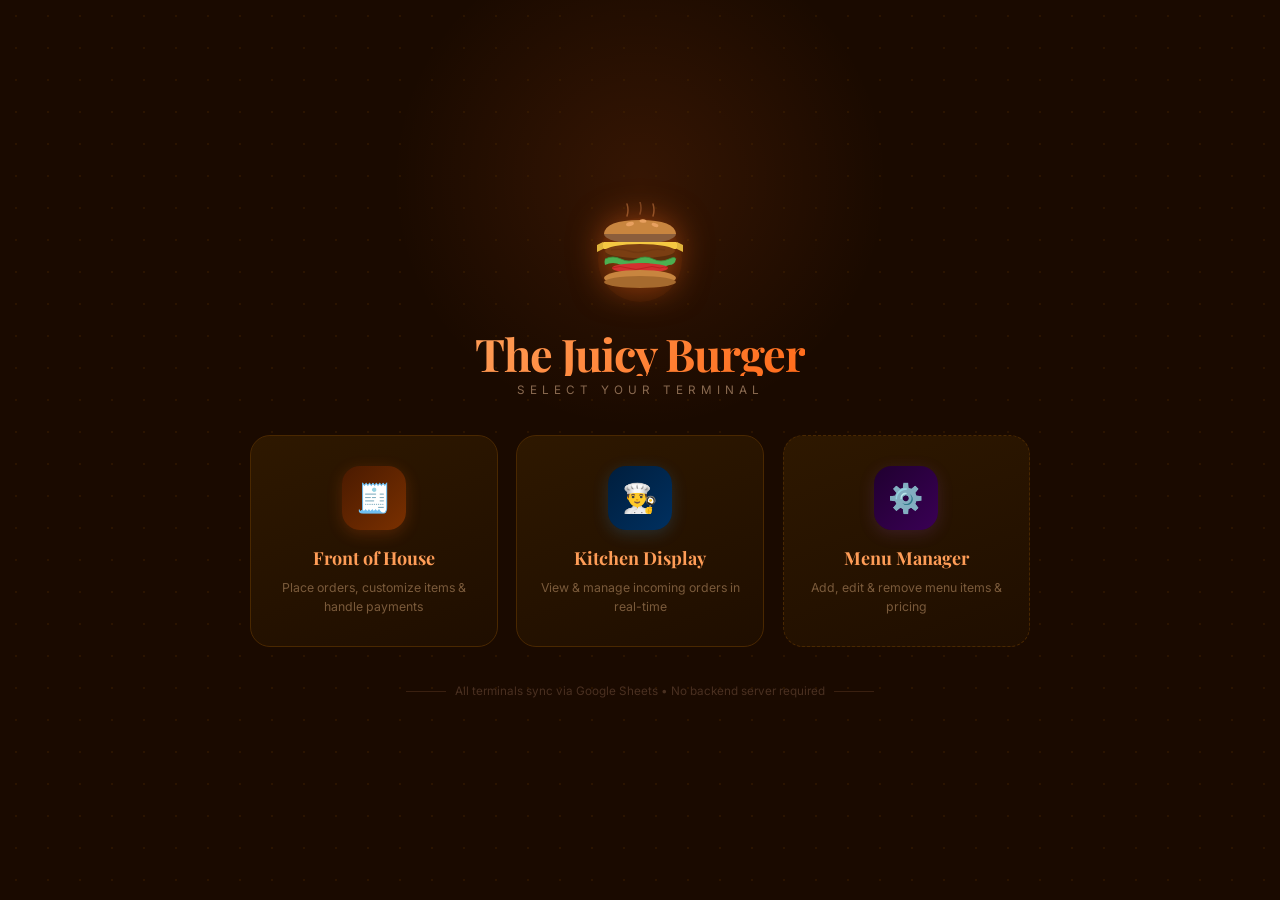
<file: index.html>
<!DOCTYPE html>
<html lang="en">
<head>
<meta charset="UTF-8">
<meta name="viewport" content="width=device-width, initial-scale=1.0">
<title>The Juicy Burger — Select Terminal</title>
<link rel="stylesheet" href="style.css">
<style>
  body { margin: 0; overflow-x: hidden; }

  .landing {
    min-height: 100vh;
    display: flex;
    flex-direction: column;
    align-items: center;
    justify-content: center;
    background: #1a0a00;
    gap: 2.5rem;
    padding: 2rem;
    position: relative;
    overflow: hidden;
  }

  /* Radial glow behind logo */
  .landing::before {
    content: '';
    position: absolute;
    top: 20%;
    left: 50%;
    transform: translate(-50%, -50%);
    width: 500px;
    height: 500px;
    background: radial-gradient(ellipse, rgba(255,107,26,0.12) 0%, transparent 70%);
    pointer-events: none;
  }

  /* Grid dot pattern */
  .landing::after {
    content: '';
    position: absolute;
    inset: 0;
    background-image: radial-gradient(circle, #4a2800 1px, transparent 1px);
    background-size: 32px 32px;
    opacity: 0.35;
    pointer-events: none;
  }

  .brand { text-align: center; position: relative; z-index: 1; }

  /* SVG Burger illustration */
  .burger-graphic {
    width: 110px;
    height: 110px;
    margin: 0 auto 1.25rem;
    display: block;
    animation: glow-pulse 3s ease-in-out infinite;
    filter: drop-shadow(0 0 16px rgba(255,107,26,0.5));
  }

  .brand h1 {
    font-family: 'Playfair Display', Georgia, serif;
    font-size: 3rem;
    background: linear-gradient(135deg, #ff9d57, #ff6b1a);
    -webkit-background-clip: text;
    -webkit-text-fill-color: transparent;
    background-clip: text;
    letter-spacing: -1px;
    margin: 0 0 0.3rem;
    line-height: 1;
  }

  .brand p {
    color: #8a6a50;
    font-size: 0.78rem;
    letter-spacing: 5px;
    text-transform: uppercase;
    margin-top: 0.5rem;
  }

  /* Floating embers */
  .embers { position: absolute; inset: 0; pointer-events: none; overflow: hidden; z-index: 0; }
  .ember {
    position: absolute;
    bottom: -20px;
    font-size: 0.9rem;
    animation: float-up linear infinite;
    opacity: 0;
  }

  .terminal-grid {
    display: grid;
    grid-template-columns: repeat(auto-fit, minmax(210px, 1fr));
    gap: 1.25rem;
    max-width: 780px;
    width: 100%;
    position: relative;
    z-index: 1;
  }

  .terminal-card {
    background: linear-gradient(160deg, #2e1800, #1f0e00);
    border: 1px solid #4a2800;
    border-radius: 20px;
    padding: 2rem 1.5rem;
    text-align: center;
    cursor: pointer;
    transition: transform 0.2s cubic-bezier(.34,1.56,.64,1), border-color 0.15s, box-shadow 0.2s;
    text-decoration: none;
    display: block;
    position: relative;
    overflow: hidden;
  }
  .terminal-card::before {
    content: '';
    position: absolute;
    inset: 0;
    background: radial-gradient(ellipse at 50% 0%, rgba(255,107,26,0.08), transparent 70%);
    opacity: 0;
    transition: opacity 0.2s;
  }
  .terminal-card:hover { transform: translateY(-6px); border-color: #ff6b1a; box-shadow: 0 12px 40px rgba(255,107,26,0.2); }
  .terminal-card:hover::before { opacity: 1; }

  .terminal-card .card-icon-wrap {
    width: 64px; height: 64px;
    border-radius: 18px;
    display: flex; align-items: center; justify-content: center;
    font-size: 1.9rem;
    margin: 0 auto 1.1rem;
    position: relative;
  }
  .terminal-card.front-card .card-icon-wrap { background: linear-gradient(135deg, #4a1a00, #7a3000); box-shadow: 0 4px 16px rgba(255,107,26,0.2); }
  .terminal-card.kitchen-card .card-icon-wrap { background: linear-gradient(135deg, #001e3d, #003060); box-shadow: 0 4px 16px rgba(52,152,219,0.2); }
  .terminal-card.admin-card .card-icon-wrap { background: linear-gradient(135deg, #200030, #3a0055); box-shadow: 0 4px 16px rgba(142,68,173,0.2); }

  .terminal-card h2 {
    font-family: 'Playfair Display', Georgia, serif;
    color: #ff9d57;
    font-size: 1.2rem;
    margin: 0 0 0.5rem;
  }
  .terminal-card p { color: #7a5a3a; font-size: 0.82rem; margin: 0; line-height: 1.55; }

  .terminal-card.admin-card { border-style: dashed; }

  .divider-line {
    width: 1px;
    height: 40px;
    background: linear-gradient(to bottom, transparent, #4a2800, transparent);
    position: relative;
    z-index: 1;
    display: none;
  }

  .footer-note {
    color: #4a3020;
    font-size: 0.78rem;
    text-align: center;
    position: relative;
    z-index: 1;
    display: flex;
    align-items: center;
    gap: 0.6rem;
  }
  .footer-note::before, .footer-note::after {
    content: '';
    width: 40px; height: 1px;
    background: #3a2010;
  }

  /* Stripe across bottom of card */
  .card-stripe {
    position: absolute;
    bottom: 0; left: 0; right: 0;
    height: 3px;
    border-radius: 0 0 20px 20px;
    opacity: 0;
    transition: opacity 0.2s;
  }
  .terminal-card:hover .card-stripe { opacity: 1; }
  .front-card .card-stripe { background: linear-gradient(90deg, #ff6b1a, #ff9d57); }
  .kitchen-card .card-stripe { background: linear-gradient(90deg, #3498db, #6db8e8); }
  .admin-card .card-stripe { background: linear-gradient(90deg, #8e44ad, #b06ed9); }
</style>
</head>
<body>
<div class="landing">
  <!-- Floating embers -->
  <div class="embers" id="embers"></div>

  <div class="brand">
    <!-- SVG Burger Illustration -->
    <svg class="burger-graphic" viewBox="0 0 110 110" xmlns="http://www.w3.org/2000/svg">
      <!-- Glow circle -->
      <circle cx="55" cy="58" r="42" fill="rgba(255,107,26,0.06)"/>

      <!-- Top bun -->
      <ellipse cx="55" cy="32" rx="36" ry="10" fill="#8B5E3C"/>
      <path d="M19 32 Q20 18 55 18 Q90 18 91 32 Z" fill="#C8853F"/>
      <!-- Sesame seeds -->
      <ellipse cx="45" cy="22" rx="4" ry="2" fill="#E8A060" transform="rotate(-15 45 22)"/>
      <ellipse cx="58" cy="19" rx="3.5" ry="1.8" fill="#E8A060" transform="rotate(5 58 19)"/>
      <ellipse cx="70" cy="23" rx="3.5" ry="1.8" fill="#E8A060" transform="rotate(20 70 23)"/>

      <!-- Cheese slice -->
      <rect x="18" y="40" width="74" height="7" rx="1" fill="#F5C842"/>
      <polygon points="18,40 18,47 12,50 12,43" fill="#E0B43A"/>
      <polygon points="92,40 92,47 98,50 98,43" fill="#E0B43A"/>

      <!-- Patty -->
      <ellipse cx="55" cy="52" rx="35" ry="8" fill="#5C2E0A"/>
      <ellipse cx="55" cy="49" rx="35" ry="7" fill="#7A3E12"/>
      <!-- Patty texture -->
      <path d="M26 48 Q35 46 44 49 Q53 52 62 49 Q71 46 80 48" stroke="#6B3510" stroke-width="1.5" fill="none" opacity="0.6"/>

      <!-- Lettuce -->
      <path d="M20 57 Q28 53 36 57 Q44 61 52 57 Q60 53 68 57 Q76 61 84 57 Q90 54 91 57 Q90 63 84 63 Q76 67 68 63 Q60 59 52 63 Q44 67 36 63 Q28 59 20 63 Q19 60 20 57 Z" fill="#4CAF50"/>
      <path d="M20 57 Q28 53 36 57 Q44 61 52 57 Q60 53 68 57 Q76 61 84 57 Q90 54 91 57" stroke="#388E3C" stroke-width="0.8" fill="none"/>

      <!-- Tomato slices -->
      <ellipse cx="55" cy="66" rx="28" ry="5" fill="#D32F2F"/>
      <path d="M27 66 Q35 63 43 66 Q51 69 59 66 Q67 63 75 66 Q80 64 83 66" stroke="#B71C1C" stroke-width="0.8" fill="none"/>

      <!-- Bottom bun -->
      <ellipse cx="55" cy="76" rx="36" ry="8" fill="#C8853F"/>
      <ellipse cx="55" cy="80" rx="36" ry="6" fill="#A66A2E"/>

      <!-- Steam wisps -->
      <path d="M42 14 Q44 8 42 2" stroke="#ff9d57" stroke-width="1.5" fill="none" opacity="0.4" stroke-linecap="round"/>
      <path d="M55 12 Q57 6 55 0" stroke="#ff9d57" stroke-width="1.5" fill="none" opacity="0.3" stroke-linecap="round"/>
      <path d="M68 14 Q70 8 68 2" stroke="#ff9d57" stroke-width="1.5" fill="none" opacity="0.4" stroke-linecap="round"/>
    </svg>

    <h1>The Juicy Burger</h1>
    <p>Select Your Terminal</p>
  </div>

  <div class="terminal-grid">
    <a href="front.html" class="terminal-card front-card">
      <div class="card-icon-wrap">🧾</div>
      <h2>Front of House</h2>
      <p>Place orders, customize items &amp; handle payments</p>
      <div class="card-stripe"></div>
    </a>
    <a href="kitchen.html" class="terminal-card kitchen-card">
      <div class="card-icon-wrap">👨‍🍳</div>
      <h2>Kitchen Display</h2>
      <p>View &amp; manage incoming orders in real-time</p>
      <div class="card-stripe"></div>
    </a>
    <a href="admin.html" class="terminal-card admin-card">
      <div class="card-icon-wrap">⚙️</div>
      <h2>Menu Manager</h2>
      <p>Add, edit &amp; remove menu items &amp; pricing</p>
      <div class="card-stripe"></div>
    </a>
  </div>

  <p class="footer-note">All terminals sync via Google Sheets &bull; No backend server required</p>
</div>

<script>
  // Floating ember particles
  const embers = document.getElementById('embers');
  const symbols = ['🔥','✦','·','✧','∘'];
  function spawnEmber() {
    const el = document.createElement('div');
    el.className = 'ember';
    el.textContent = symbols[Math.floor(Math.random() * symbols.length)];
    el.style.left = Math.random() * 100 + '%';
    el.style.fontSize = (0.6 + Math.random() * 0.7) + 'rem';
    el.style.animationDuration = (4 + Math.random() * 5) + 's';
    el.style.animationDelay = (Math.random() * 2) + 's';
    el.style.opacity = 0.4 + Math.random() * 0.3;
    embers.appendChild(el);
    setTimeout(() => el.remove(), 9000);
  }
  setInterval(spawnEmber, 800);
  // Seed a few immediately
  for (let i = 0; i < 5; i++) setTimeout(spawnEmber, i * 200);
</script>
</body>
</html>
</file>
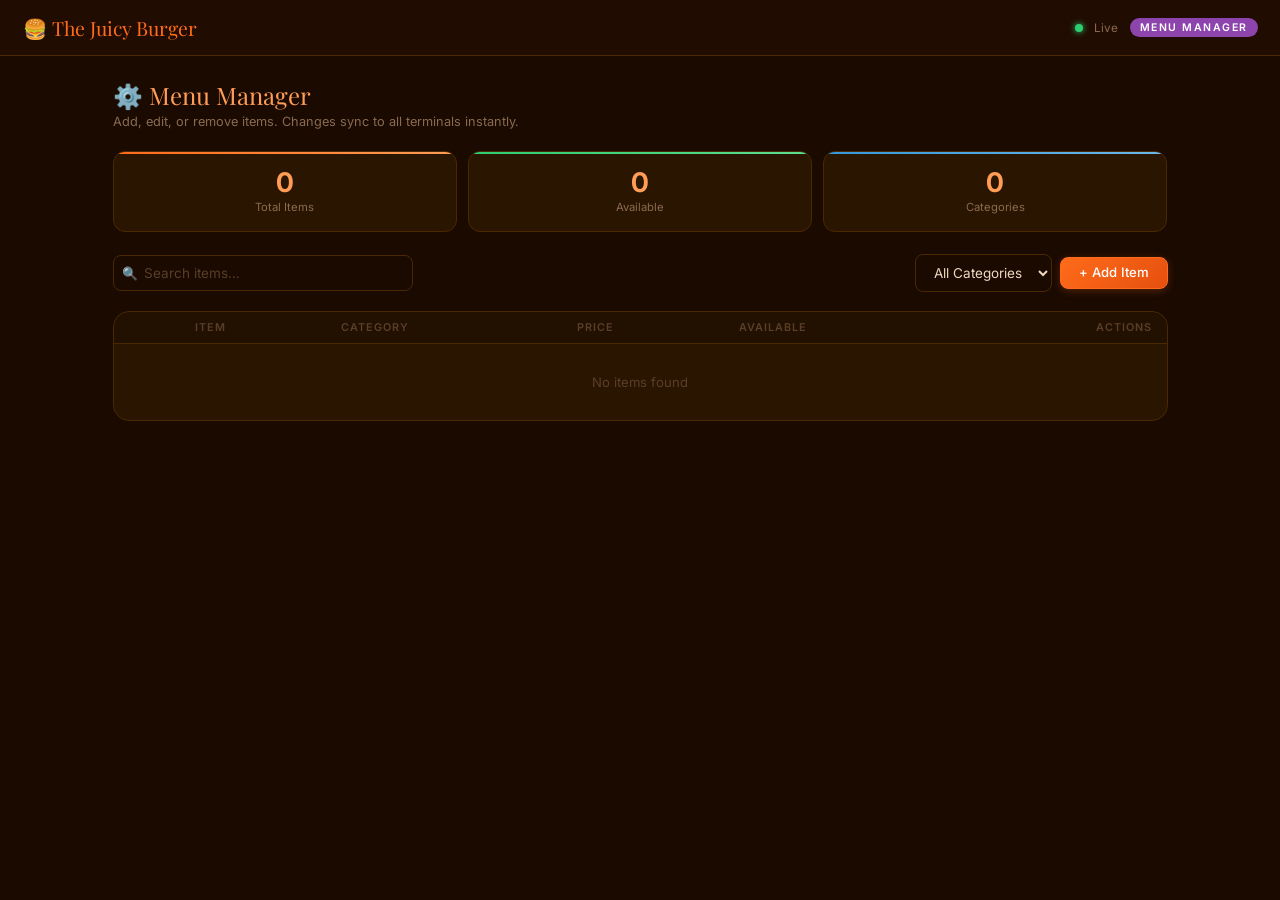
<file: admin.html>
<!DOCTYPE html>
<html lang="en">
<head>
<meta charset="UTF-8">
<meta name="viewport" content="width=device-width, initial-scale=1.0">
<title>Menu Manager — The Juicy Burger</title>
<link rel="stylesheet" href="style.css">
<style>
.admin-layout { display: flex; flex-direction: column; min-height: 100vh; }
.admin-content { max-width: 1100px; margin: 0 auto; padding: 1.5rem; width: 100%; }
.page-title { font-family: 'Playfair Display', serif; color: var(--brand-amber); font-size: 1.6rem; margin-bottom: 0.2rem; }
.page-sub { color: var(--text-muted); font-size: 0.85rem; margin-bottom: 1.5rem; }

.stats-grid { display: grid; grid-template-columns: repeat(auto-fit, minmax(140px, 1fr)); gap: 0.75rem; margin-bottom: 1.5rem; }
.stat-card {
  background: var(--bg-card);
  border: 1px solid var(--border);
  border-radius: var(--radius-md);
  padding: 1.1rem 1rem;
  text-align: center;
  position: relative;
  overflow: hidden;
  transition: border-color 0.15s;
}
.stat-card:hover { border-color: var(--border-light); }
.stat-card::before {
  content: '';
  position: absolute;
  top: 0; left: 0; right: 0; height: 2px;
}
.stat-card:nth-child(1)::before { background: linear-gradient(90deg, var(--brand-orange), var(--brand-amber)); }
.stat-card:nth-child(2)::before { background: linear-gradient(90deg, var(--success), #5dde8e); }
.stat-card:nth-child(3)::before { background: linear-gradient(90deg, var(--info), #6db8e8); }
.stat-card .sv { font-size: 1.8rem; font-weight: 700; color: var(--brand-amber); line-height: 1; }
.stat-card .sl { font-size: 0.75rem; color: var(--text-muted); margin-top: 0.3rem; }

.toolbar { display: flex; align-items: center; justify-content: space-between; margin-bottom: 1.25rem; gap: 1rem; flex-wrap: wrap; }
.search-wrap { flex: 1; max-width: 300px; position: relative; }
.search-wrap::before { content: '🔍'; position: absolute; left: 0.6rem; top: 50%; transform: translateY(-50%); font-size: 0.85rem; pointer-events: none; z-index: 1; }
.search-wrap .form-control { padding-left: 2rem; }

.menu-table { width: 100%; border-collapse: collapse; }
.menu-table th {
  text-align: left; font-size: 0.72rem; font-weight: 600;
  letter-spacing: 1px; text-transform: uppercase; color: var(--text-dim);
  padding: 0.6rem 1rem; border-bottom: 1px solid var(--border);
  background: rgba(0,0,0,0.2);
}
.menu-table td { padding: 0.875rem 1rem; border-bottom: 1px solid var(--border); vertical-align: middle; font-size: 0.875rem; }
.menu-table tr:last-child td { border-bottom: none; }
.menu-table tbody tr { transition: background 0.1s; }
.menu-table tbody tr:hover td { background: rgba(255,107,26,0.04); }

.item-thumb {
  width: 50px; height: 50px; border-radius: var(--radius-sm);
  border: 1px solid var(--border);
  display: flex; align-items: center; justify-content: center;
  font-size: 1.4rem; overflow: hidden; flex-shrink: 0;
}
.item-thumb img { width: 100%; height: 100%; object-fit: cover; border-radius: var(--radius-sm); }
/* Category-coloured thumb backgrounds */
.item-thumb.cat-Burgers         { background: linear-gradient(135deg, #3d1800, #5c2500); }
.item-thumb.cat-Sides           { background: linear-gradient(135deg, #1f2d00, #2e4400); }
.item-thumb.cat-Drinks          { background: linear-gradient(135deg, #001e3d, #003060); }
.item-thumb.cat-Desserts        { background: linear-gradient(135deg, #2d001a, #450028); }
.item-thumb.cat-Specials        { background: linear-gradient(135deg, #2d2500, #443800); }
.item-thumb.cat-Chicken-Nuggets { background: linear-gradient(135deg, #3a1e00, #5a3200); }
.item-thumb.cat-Extra           { background: linear-gradient(135deg, #1a1a1a, #2e2e2e); }
.item-thumb.cat-default         { background: linear-gradient(135deg, #2a1200, #3a1f00); }

.table-name { font-weight: 600; }
.table-desc { font-size: 0.72rem; color: var(--text-muted); margin-top: 0.15rem; max-width: 260px; }
.row-actions { display: flex; gap: 0.4rem; justify-content: flex-end; }

.ing-tags { display: flex; flex-wrap: wrap; gap: 0.3rem; margin-top: 0.5rem; }
.ing-tag {
  background: var(--bg-card); border: 1px solid var(--border);
  border-radius: 20px; padding: 2px 8px; font-size: 0.7rem; color: var(--text-muted);
  display: flex; align-items: center; gap: 4px;
}
.ing-remove { background: none; border: none; color: var(--danger); font-size: 0.9rem; cursor: pointer; padding: 0; line-height: 1; }

.img-upload-area {
  border: 2px dashed var(--border); border-radius: var(--radius-md);
  padding: 1.25rem; text-align: center; cursor: pointer;
  transition: border-color 0.15s, background 0.15s; position: relative;
  color: var(--text-muted); font-size: 0.85rem;
}
.img-upload-area:hover { border-color: var(--brand-orange); background: rgba(255,107,26,0.04); }
.img-upload-area input { position: absolute; inset: 0; opacity: 0; cursor: pointer; }
.img-preview { width: 100%; max-height: 150px; object-fit: cover; border-radius: var(--radius-sm); margin-top: 0.75rem; }

@media (max-width: 768px) {
  .menu-table th:nth-child(3), .menu-table td:nth-child(3),
  .menu-table th:nth-child(4), .menu-table td:nth-child(4) { display: none; }
}
</style>
</head>
<body>
<div class="admin-layout">
  <header class="site-header">
    <a href="index.html" class="logo">🍔 The Juicy Burger</a>
    <div style="display:flex;align-items:center;gap:0.75rem;">
      <span class="status-dot online"></span>
      <span style="font-size:0.78rem;color:var(--text-muted);">Live</span>
      <span class="terminal-label" style="background:#8e44ad;">Menu Manager</span>
    </div>
  </header>

  <div class="admin-content">
    <div class="page-title">⚙️ Menu Manager</div>
    <div class="page-sub">Add, edit, or remove items. Changes sync to all terminals instantly.</div>

    <div class="stats-grid">
      <div class="stat-card"><div class="sv" id="statTotal">—</div><div class="sl">Total Items</div></div>
      <div class="stat-card"><div class="sv" id="statAvail">—</div><div class="sl">Available</div></div>
      <div class="stat-card"><div class="sv" id="statCats">—</div><div class="sl">Categories</div></div>
    </div>

    <div class="toolbar">
      <div class="search-wrap">
        <input type="text" class="form-control" id="searchInput" placeholder="Search items…" oninput="renderTable()">
      </div>
      <div style="display:flex;gap:0.5rem;align-items:center;flex-wrap:wrap;">
        <select class="form-control" id="catFilter" onchange="renderTable()" style="width:auto;">
          <option value="">All Categories</option>
        </select>
        <button class="btn btn-primary" onclick="openAddModal()">+ Add Item</button>
      </div>
    </div>

    <div class="card" style="overflow-x:auto;padding:0;">
      <table class="menu-table">
        <thead>
          <tr>
            <th style="width:66px;"></th>
            <th>Item</th>
            <th>Category</th>
            <th>Price</th>
            <th>Available</th>
            <th style="text-align:right;">Actions</th>
          </tr>
        </thead>
        <tbody id="menuBody">
          <tr><td colspan="6" style="text-align:center;color:var(--text-dim);padding:2rem;">Loading…</td></tr>
        </tbody>
      </table>
    </div>
  </div>
</div>

<!-- Add / Edit Modal -->
<div class="modal-overlay hidden" id="itemModal">
  <div class="modal-box" style="max-width:520px;">
    <div class="modal-title" id="modalTitle">Add Menu Item</div>

    <div class="form-group">
      <label class="form-label">Item Name *</label>
      <input type="text" class="form-control" id="fieldName" placeholder="e.g. Classic Smash Burger">
    </div>

    <div style="display:grid;grid-template-columns:1fr 1fr;gap:1rem;">
      <div class="form-group">
        <label class="form-label">Category *</label>
        <select class="form-control" id="fieldCategory" onchange="handleCatSelect(this)">
          <option value="">Select…</option>
          <option>Burgers</option>
          <option>Sides</option>
          <option>Drinks</option>
          <option>Desserts</option>
          <option>Specials</option>
          <option>Chicken Nuggets</option>
          <option>Extra</option>
          <option value="__new__">+ New category…</option>
        </select>
      </div>
      <div class="form-group">
        <label class="form-label">Price (CAD) *</label>
        <input type="number" class="form-control" id="fieldPrice" placeholder="0.00" step="0.01" min="0">
      </div>
    </div>

    <div class="form-group hidden" id="newCatGroup">
      <label class="form-label">New Category Name</label>
      <input type="text" class="form-control" id="fieldCategoryNew" placeholder="e.g. Breakfast">
    </div>

    <div class="form-group">
      <label class="form-label">Description</label>
      <textarea class="form-control" id="fieldDesc" placeholder="Short description of the item…"></textarea>
    </div>

    <div class="form-group">
      <label class="form-label">Ingredients</label>
      <div style="display:flex;gap:0.5rem;">
        <input type="text" class="form-control" id="newIngInput" placeholder="Add ingredient…" onkeydown="if(event.key==='Enter'){event.preventDefault();addIngredient();}">
        <button class="btn btn-secondary" onclick="addIngredient()" type="button">Add</button>
      </div>
      <div class="ing-tags" id="ingTags"></div>
    </div>

    <div class="form-group">
      <label class="form-label">Item Image</label>
      <div class="img-upload-area" id="uploadArea">
        <input type="file" accept="image/*" onchange="handleImageFile(this)">
        <div id="uploadLabel">📷 Click or drag to upload image</div>
        <img class="img-preview hidden" id="imgPreview" alt="preview">
      </div>
      <div style="margin-top:0.5rem;">
        <input type="text" class="form-control" id="fieldImageUrl" placeholder="Or paste image URL…" oninput="previewUrl(this.value)">
      </div>
    </div>

    <div class="modal-footer">
      <button class="btn btn-secondary" onclick="closeModal()">Cancel</button>
      <button class="btn btn-primary" onclick="saveItem()">Save Item</button>
    </div>
  </div>
</div>

<div class="toast-container" id="toastContainer"></div>

<script src="db.js"></script>
<script>
let menuItems = {};
let editingId = null;
let currentIngredients = [];
let currentImageBase64 = '';

// Emoji map for category thumbnails
const CAT_EMOJI = {
  'Burgers': '🍔',
  'Sides': '🍟',
  'Drinks': '🥤',
  'Desserts': '🍦',
  'Specials': '⭐',
  'Chicken Nuggets': '🍗',
  'Extra': '➕'
};

window.addEventListener('DOMContentLoaded', () => {
  initFirebase();
  seedMenuIfEmpty().then(() => {
    DB.on('menu', (data) => {
      menuItems = data || {};
      updateStats();
      populateCatFilter();
      renderTable();
    });
  });
});

function updateStats() {
  const items = Object.values(menuItems);
  document.getElementById('statTotal').textContent = items.length;
  document.getElementById('statAvail').textContent = items.filter(i => i.available !== false).length;
  document.getElementById('statCats').textContent  = new Set(items.map(i => i.category)).size;
}

function populateCatFilter() {
  const cats = [...new Set(Object.values(menuItems).map(i => i.category))].sort();
  const sel  = document.getElementById('catFilter');
  const cur  = sel.value;
  sel.innerHTML = '<option value="">All Categories</option>' + cats.map(c => `<option${c === cur ? ' selected' : ''}>${c}</option>`).join('');
}

function renderTable() {
  const search = document.getElementById('searchInput').value.toLowerCase();
  const cat    = document.getElementById('catFilter').value;
  const body   = document.getElementById('menuBody');
  let items    = Object.values(menuItems);
  if (search) items = items.filter(i => i.name.toLowerCase().includes(search) || (i.description||'').toLowerCase().includes(search));
  if (cat)    items = items.filter(i => i.category === cat);
  if (!items.length) {
    body.innerHTML = '<tr><td colspan="6" style="text-align:center;color:var(--text-dim);padding:2rem;">No items found</td></tr>';
    return;
  }
  body.innerHTML = items.map(item => {
    const emoji = CAT_EMOJI[item.category] || '🍽️';
    // Build CSS class for colour gradient (spaces → dashes)
    const catClass = 'cat-' + (item.category || 'default').replace(/\s+/g, '-');
    const thumb = item.image
      ? `<div class="item-thumb ${catClass}"><img src="${item.image}" alt="" onerror="this.parentElement.innerHTML='${emoji}'"></div>`
      : `<div class="item-thumb ${catClass}">${emoji}</div>`;
    const avail = item.available !== false;
    return `<tr>
      <td>${thumb}</td>
      <td>
        <div class="table-name">${item.name}</div>
        <div class="table-desc">${item.description || ''}</div>
      </td>
      <td><span class="badge badge-muted">${item.category}</span></td>
      <td style="font-weight:700;color:var(--brand-amber);">${formatCAD(item.price)}</td>
      <td>
        <label class="toggle">
          <input type="checkbox" ${avail ? 'checked' : ''} onchange="toggleAvailable('${item.id}', this.checked)">
          <span class="toggle-slider"></span>
        </label>
      </td>
      <td>
        <div class="row-actions">
          <button class="btn btn-secondary btn-sm" onclick="openEditModal('${item.id}')">✏️ Edit</button>
          <button class="btn btn-danger btn-sm" onclick="deleteItem('${item.id}')">🗑</button>
        </div>
      </td>
    </tr>`;
  }).join('');
}

function openAddModal() {
  editingId = null; currentIngredients = []; currentImageBase64 = '';
  document.getElementById('modalTitle').textContent = 'Add Menu Item';
  document.getElementById('fieldName').value = '';
  document.getElementById('fieldCategory').value = '';
  document.getElementById('fieldPrice').value = '';
  document.getElementById('fieldDesc').value = '';
  document.getElementById('fieldImageUrl').value = '';
  document.getElementById('fieldCategoryNew').value = '';
  document.getElementById('newCatGroup').classList.add('hidden');
  resetImagePreview(); renderIngTags();
  document.getElementById('itemModal').classList.remove('hidden');
}

function openEditModal(id) {
  const item = menuItems[id];
  if (!item) return;
  editingId = id; currentIngredients = item.ingredients ? [...item.ingredients] : [];
  currentImageBase64 = item.image && item.image.startsWith('data:') ? item.image : '';
  document.getElementById('modalTitle').textContent = 'Edit Item';
  document.getElementById('fieldName').value  = item.name;
  document.getElementById('fieldPrice').value = item.price;
  document.getElementById('fieldDesc').value  = item.description || '';
  document.getElementById('fieldCategoryNew').value = '';
  document.getElementById('newCatGroup').classList.add('hidden');
  const catSel = document.getElementById('fieldCategory');
  const exists = [...catSel.options].some(o => o.value === item.category);
  if (!exists) {
    const opt = new Option(item.category, item.category);
    catSel.insertBefore(opt, catSel.lastElementChild);
  }
  catSel.value = item.category;
  if (item.image) {
    document.getElementById('fieldImageUrl').value = item.image.startsWith('data:') ? '' : item.image;
    document.getElementById('imgPreview').src = item.image;
    document.getElementById('imgPreview').classList.remove('hidden');
    document.getElementById('uploadLabel').style.display = 'none';
  } else {
    document.getElementById('fieldImageUrl').value = '';
    resetImagePreview();
  }
  renderIngTags();
  document.getElementById('itemModal').classList.remove('hidden');
}

function closeModal() { document.getElementById('itemModal').classList.add('hidden'); }

function handleCatSelect(sel) {
  const group = document.getElementById('newCatGroup');
  group.classList.toggle('hidden', sel.value !== '__new__');
  if (sel.value === '__new__') document.getElementById('fieldCategoryNew').focus();
}

function addIngredient() {
  const input = document.getElementById('newIngInput');
  const val   = input.value.trim();
  if (val && !currentIngredients.includes(val)) { currentIngredients.push(val); renderIngTags(); }
  input.value = '';
  input.focus();
}

function removeIngredient(idx) { currentIngredients.splice(idx, 1); renderIngTags(); }

function renderIngTags() {
  document.getElementById('ingTags').innerHTML = currentIngredients.map((ing, i) =>
    `<span class="ing-tag">${ing} <button class="ing-remove" onclick="removeIngredient(${i})" type="button">×</button></span>`
  ).join('');
}

function handleImageFile(input) {
  const file = input.files[0];
  if (!file) return;
  const reader = new FileReader();
  reader.onload = (e) => {
    currentImageBase64 = e.target.result;
    document.getElementById('imgPreview').src = currentImageBase64;
    document.getElementById('imgPreview').classList.remove('hidden');
    document.getElementById('uploadLabel').style.display = 'none';
    document.getElementById('fieldImageUrl').value = '';
  };
  reader.readAsDataURL(file);
}

function previewUrl(url) {
  currentImageBase64 = '';
  if (!url) { resetImagePreview(); return; }
  document.getElementById('imgPreview').src = url;
  document.getElementById('imgPreview').classList.remove('hidden');
  document.getElementById('uploadLabel').style.display = 'none';
}

function resetImagePreview() {
  document.getElementById('imgPreview').classList.add('hidden');
  document.getElementById('imgPreview').src = '';
  document.getElementById('uploadLabel').style.display = '';
  currentImageBase64 = '';
}

async function saveItem() {
  const name     = document.getElementById('fieldName').value.trim();
  let   category = document.getElementById('fieldCategory').value;
  if (category === '__new__') category = document.getElementById('fieldCategoryNew').value.trim();
  const priceStr    = document.getElementById('fieldPrice').value;
  const description = document.getElementById('fieldDesc').value.trim();
  const urlField    = document.getElementById('fieldImageUrl').value.trim();
  if (!name)                                    { showToast('Item name is required', 'error'); return; }
  if (!category)                                { showToast('Category is required', 'error'); return; }
  if (!priceStr || isNaN(parseFloat(priceStr))) { showToast('Valid price required', 'error'); return; }
  const id = editingId || 'item_' + name.toLowerCase().replace(/[^a-z0-9]+/g, '_').replace(/^_|_$/g, '') + '_' + Date.now().toString().slice(-4);
  const image = currentImageBase64 || urlField || '';
  const itemData = {
    id, name, category,
    price: parseFloat(parseFloat(priceStr).toFixed(2)),
    description, image,
    ingredients: currentIngredients,
    available: editingId ? (menuItems[editingId]?.available ?? true) : true
  };
  try {
    await DB.set(`menu/${id}`, itemData);
    closeModal();
    showToast(editingId ? 'Item updated!' : 'Item added!', 'success');
  } catch(e) { showToast('Error saving: ' + e.message, 'error'); }
}

async function deleteItem(id) {
  const item = menuItems[id];
  if (!item || !confirm(`Delete "${item.name}"? This cannot be undone.`)) return;
  try { await DB.remove(`menu/${id}`); showToast('Item deleted', ''); }
  catch(e) { showToast('Error: ' + e.message, 'error'); }
}

async function toggleAvailable(id, available) {
  try {
    await DB.update(`menu/${id}`, { ...menuItems[id], available });
    showToast(available ? 'Item marked available' : 'Item hidden from menu', '');
  } catch(e) { showToast('Error: ' + e.message, 'error'); }
}
</script>
</body>
</html>
</file>
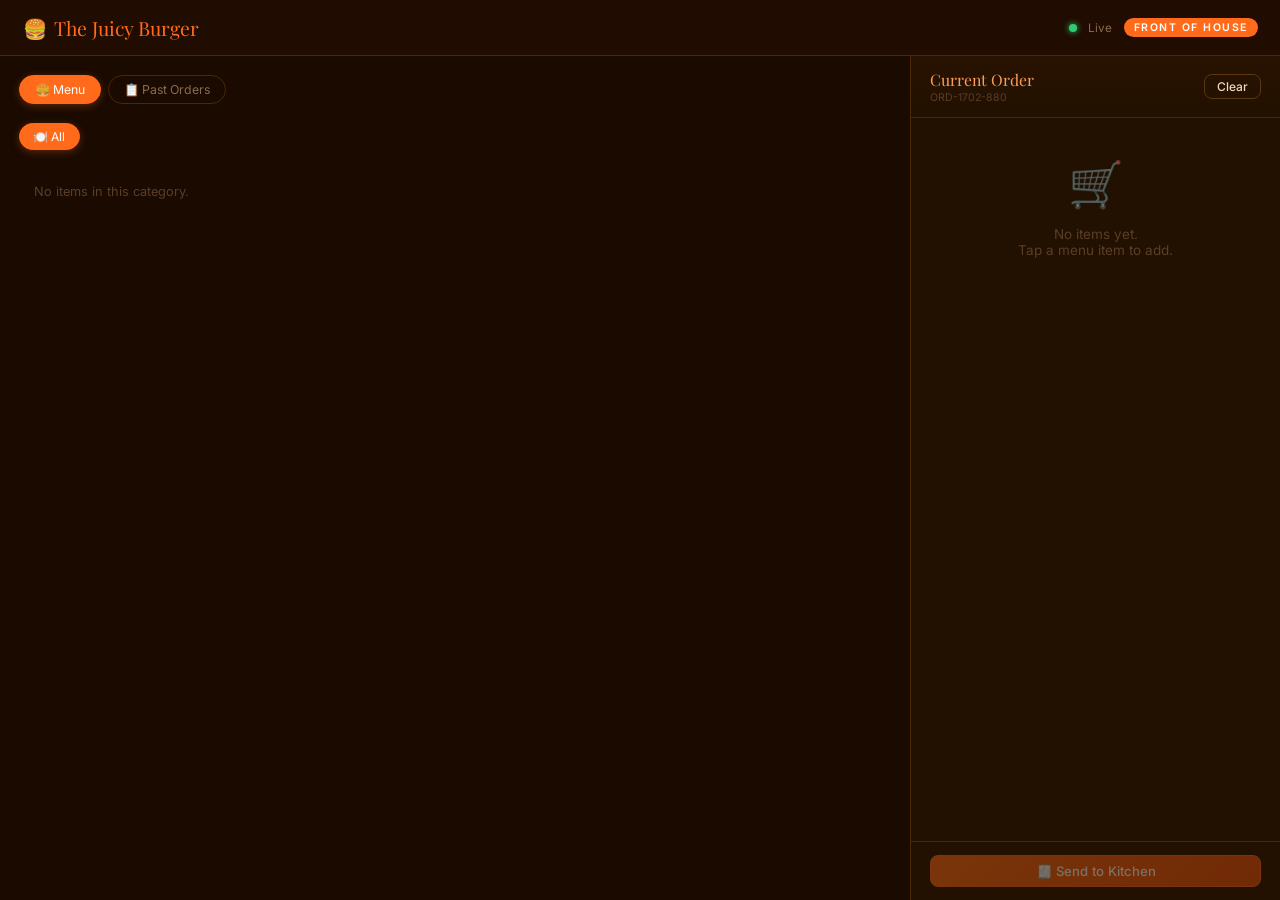
<file: front.html>
<!DOCTYPE html>
<html lang="en">
<head>
<meta charset="UTF-8">
<meta name="viewport" content="width=device-width, initial-scale=1.0">
<title>Front of House — The Juicy Burger</title>
<link rel="stylesheet" href="style.css">
<style>
.pos-layout {
  display: grid;
  grid-template-columns: 1fr 370px;
  grid-template-rows: 56px 1fr;
  height: 100vh;
  overflow: hidden;
}
.pos-layout .site-header { grid-column: 1 / -1; }

.menu-panel { overflow-y: auto; padding: 1.25rem; background: var(--bg-dark); }

.order-panel {
  background: var(--bg-panel);
  border-left: 1px solid var(--border);
  display: flex;
  flex-direction: column;
  overflow: hidden;
}

.view-tabs { display: flex; gap: 0.5rem; margin-bottom: 1.25rem; }
.view-tab {
  padding: 0.4rem 1rem;
  border-radius: 20px;
  border: 1px solid var(--border);
  background: transparent;
  color: var(--text-muted);
  font-size: 0.82rem;
  font-family: 'Inter', sans-serif;
  cursor: pointer;
  transition: all 0.12s;
}
.view-tab.active { background: var(--brand-orange); border-color: var(--brand-orange); color: #fff; box-shadow: 0 2px 8px rgba(255,107,26,0.3); }

.cat-tabs { display: flex; gap: 0.5rem; margin-bottom: 1.25rem; flex-wrap: wrap; }
.cat-tab {
  padding: 0.35rem 0.9rem;
  border-radius: 20px;
  border: 1px solid var(--border);
  background: transparent;
  color: var(--text-muted);
  font-size: 0.8rem;
  font-family: 'Inter', sans-serif;
  cursor: pointer;
  transition: all 0.12s;
}
.cat-tab:hover { border-color: var(--border-light); color: var(--text-primary); }
.cat-tab.active { background: var(--brand-orange); border-color: var(--brand-orange); color: #fff; box-shadow: 0 2px 8px rgba(255,107,26,0.3); }

.menu-grid { display: grid; grid-template-columns: repeat(auto-fill, minmax(185px, 1fr)); gap: 1rem; }

.menu-item-card {
  background: var(--bg-card);
  border: 1px solid var(--border);
  border-radius: var(--radius-lg);
  overflow: hidden;
  cursor: pointer;
  transition: border-color 0.15s, transform 0.15s cubic-bezier(.34,1.56,.64,1), box-shadow 0.15s;
}
.menu-item-card:hover { border-color: var(--brand-orange); transform: translateY(-3px); box-shadow: 0 8px 24px rgba(255,107,26,0.15); }
.menu-item-card.unavailable { opacity: 0.4; pointer-events: none; }

.item-img {
  width: 100%; height: 120px;
  display: flex; align-items: center; justify-content: center;
  font-size: 2.8rem; overflow: hidden;
  position: relative;
}
.item-img img { width: 100%; height: 100%; object-fit: cover; }

/* Category-coloured placeholder backgrounds */
.item-img.cat-burgers   { background: linear-gradient(135deg, #3d1800, #5c2500); }
.item-img.cat-sides     { background: linear-gradient(135deg, #1f2d00, #2e4400); }
.item-img.cat-drinks    { background: linear-gradient(135deg, #001e3d, #003060); }
.item-img.cat-desserts  { background: linear-gradient(135deg, #2d001a, #450028); }
.item-img.cat-specials  { background: linear-gradient(135deg, #2d2500, #443800); }
.item-img.cat-chicken-nuggets { background: linear-gradient(135deg, #3a1e00, #5a3200); }
.item-img.cat-extra     { background: linear-gradient(135deg, #1a1a1a, #2e2e2e); }
.item-img.cat-default   { background: linear-gradient(135deg, #2a1200, #3a1f00); }

/* Subtle inner glow on item images */
.item-img::after {
  content: '';
  position: absolute;
  inset: 0;
  background: radial-gradient(ellipse at 50% 100%, rgba(255,107,26,0.07), transparent 70%);
  pointer-events: none;
}

.item-info { padding: 0.875rem; }
.item-name { font-weight: 600; font-size: 0.88rem; margin-bottom: 0.25rem; }
.item-desc { font-size: 0.73rem; color: var(--text-muted); margin-bottom: 0.6rem; line-height: 1.4; min-height: 2.1em; }
.item-footer { display: flex; align-items: center; justify-content: space-between; }
.item-price { font-weight: 700; color: var(--brand-amber); font-size: 1rem; }
.item-add-btn {
  width: 30px; height: 30px; border-radius: 50%;
  background: linear-gradient(135deg, #ff6b1a, #e5500f);
  color: #fff; border: none;
  font-size: 1.25rem; cursor: pointer;
  display: flex; align-items: center; justify-content: center;
  transition: transform 0.15s cubic-bezier(.34,1.56,.64,1), box-shadow 0.12s;
  flex-shrink: 0; line-height: 1;
  box-shadow: 0 2px 8px rgba(255,107,26,0.3);
}
.item-add-btn:hover { transform: scale(1.15); box-shadow: 0 4px 14px rgba(255,107,26,0.5); }
.item-add-btn:active { transform: scale(0.88); }

.order-header {
  padding: 0.875rem 1.25rem;
  border-bottom: 1px solid var(--border);
  display: flex; align-items: center; justify-content: space-between;
  flex-shrink: 0;
  background: linear-gradient(180deg, #281200, var(--bg-panel));
}
.order-title { font-family: 'Playfair Display', serif; color: var(--brand-amber); font-size: 1.05rem; }
.order-id-label { font-size: 0.7rem; color: var(--text-dim); margin-top: 1px; }
.order-items { flex: 1; overflow-y: auto; padding: 0.5rem 1.25rem; }

.order-line { padding: 0.7rem 0; border-bottom: 1px solid var(--border); }
.order-line:last-child { border-bottom: none; }
.order-line-top { display: flex; align-items: flex-start; justify-content: space-between; gap: 0.5rem; }
.order-line-name { font-size: 0.875rem; font-weight: 500; flex: 1; }
.order-line-price { font-size: 0.875rem; color: var(--brand-amber); white-space: nowrap; flex-shrink: 0; font-weight: 600; }
.order-line-mods { font-size: 0.72rem; color: var(--danger); margin-top: 0.2rem; }
.qty-controls { display: flex; align-items: center; gap: 0.5rem; margin-top: 0.35rem; }
.qty-btn {
  width: 22px; height: 22px; border-radius: 50%;
  border: 1px solid var(--border-light); background: transparent;
  color: var(--text-primary); cursor: pointer; font-size: 0.85rem;
  display: flex; align-items: center; justify-content: center; transition: background 0.1s;
}
.qty-btn:hover { background: var(--bg-card-hover); }
.qty-display { font-size: 0.85rem; font-weight: 600; min-width: 18px; text-align: center; }
.edit-mods-btn {
  font-size: 0.7rem; color: var(--text-muted); background: none;
  border: 1px solid var(--border); border-radius: 4px; padding: 1px 6px;
  cursor: pointer; margin-left: auto; font-family: 'Inter', sans-serif; transition: border-color 0.1s, color 0.1s;
}
.edit-mods-btn:hover { border-color: var(--brand-orange); color: var(--brand-amber); }

.order-totals {
  padding: 0.875rem 1.25rem; border-top: 1px solid var(--border);
  background: #160700; flex-shrink: 0;
}
.totals-row { display: flex; justify-content: space-between; font-size: 0.82rem; padding: 0.18rem 0; color: var(--text-muted); }
.totals-row.grand { font-size: 1.1rem; font-weight: 700; color: var(--text-primary); padding-top: 0.5rem; margin-top: 0.35rem; border-top: 1px solid var(--border); }
.totals-row.grand span:last-child { color: var(--brand-amber); }
.order-actions { padding: 0.875rem 1.25rem; display: flex; flex-direction: column; gap: 0.5rem; flex-shrink: 0; border-top: 1px solid var(--border); }
.kitchen-banner { background: rgba(46,204,113,0.1); border: 1px solid rgba(46,204,113,0.3); border-radius: var(--radius-sm); padding: 0.6rem 0.875rem; font-size: 0.82rem; color: #5dde8e; text-align: center; }

.payment-grid { display: grid; grid-template-columns: 1fr 1fr; gap: 0.75rem; }
.payment-option {
  background: var(--bg-card); border: 2px solid var(--border); border-radius: var(--radius-md);
  padding: 1.25rem; text-align: center; cursor: pointer;
  transition: border-color 0.15s, background 0.15s, transform 0.15s cubic-bezier(.34,1.56,.64,1);
}
.payment-option:hover { border-color: var(--brand-orange); background: var(--bg-card-hover); transform: translateY(-2px); }
.payment-option .pay-icon { font-size: 2.2rem; margin-bottom: 0.5rem; }
.payment-option .pay-label { font-size: 0.875rem; font-weight: 600; }

.ingredient-list { display: flex; flex-direction: column; gap: 0.4rem; max-height: 260px; overflow-y: auto; }
.ingredient-item {
  display: flex; align-items: center; gap: 0.75rem;
  padding: 0.55rem 0.75rem; background: var(--bg-card);
  border-radius: var(--radius-sm); border: 1px solid var(--border);
  cursor: pointer; transition: border-color 0.1s;
}
.ingredient-item:hover { border-color: var(--border-light); }
.ingredient-item input[type="checkbox"] { width: 16px; height: 16px; accent-color: var(--brand-orange); cursor: pointer; flex-shrink: 0; }
.ingredient-item label { font-size: 0.87rem; cursor: pointer; flex: 1; }
.ingredient-item.removed { border-color: rgba(231,76,60,0.3); background: rgba(231,76,60,0.05); }
.ingredient-item.removed label { text-decoration: line-through; color: var(--text-muted); }

.past-order-item { padding: 0.75rem; border: 1px solid var(--border); border-radius: var(--radius-md); cursor: pointer; margin-bottom: 0.5rem; transition: border-color 0.12s, background 0.12s; }
.past-order-item:hover { border-color: var(--brand-orange); background: var(--bg-card-hover); }
.past-order-top { display: flex; justify-content: space-between; align-items: center; margin-bottom: 0.4rem; }
.past-order-id { font-weight: 600; font-size: 0.875rem; }
.detail-line { display: flex; justify-content: space-between; padding: 0.5rem 0; border-bottom: 1px solid var(--border); font-size: 0.875rem; }
.detail-line:last-child { border-bottom: none; }

@media (max-width: 780px) {
  .pos-layout { grid-template-columns: 1fr; grid-template-rows: 56px auto 1fr; height: auto; overflow: auto; }
  .order-panel { border-left: none; border-top: 1px solid var(--border); height: auto; max-height: 70vh; }
}
</style>
</head>
<body>
<div class="pos-layout">
  <header class="site-header">
    <a href="index.html" class="logo">
      <span>🍔</span> The Juicy Burger
    </a>
    <div style="display:flex;align-items:center;gap:0.75rem;">
      <span class="status-dot online" id="connectionDot"></span>
      <span style="font-size:0.78rem;color:var(--text-muted);">Live</span>
      <span class="terminal-label">Front of House</span>
    </div>
  </header>

  <!-- Menu Panel -->
  <div class="menu-panel">
    <div class="view-tabs">
      <button class="view-tab active" id="btnMenuView" onclick="switchView('menu')">🍔 Menu</button>
      <button class="view-tab" id="btnOrdersView" onclick="switchView('orders')">
        📋 Past Orders <span id="activeOrderCount" style="font-size:0.7rem;opacity:0.7;"></span>
      </button>
    </div>
    <div id="menuView">
      <div class="cat-tabs" id="catTabs"></div>
      <div class="menu-grid" id="menuGrid">
        <div style="color:var(--text-dim);font-size:0.85rem;padding:1rem;">Loading menu…</div>
      </div>
    </div>
    <div id="ordersView" class="hidden">
      <div id="pastOrdersList"></div>
    </div>
  </div>

  <!-- Order Panel -->
  <div class="order-panel">
    <div class="order-header">
      <div>
        <div class="order-title">Current Order</div>
        <div class="order-id-label" id="orderIdLabel">—</div>
      </div>
      <button class="btn btn-secondary btn-sm" onclick="clearOrder()">Clear</button>
    </div>
    <div class="order-items" id="orderItems">
      <div class="empty-state" style="padding:2rem 1rem;">
        <div class="empty-icon">🛒</div>
        <p>No items yet.<br>Tap a menu item to add.</p>
      </div>
    </div>
    <div class="order-totals" id="orderTotals" style="display:none;">
      <div class="totals-row"><span>Subtotal</span><span id="totSubtotal">$0.00</span></div>
      <div class="totals-row"><span>GST (5%)</span><span id="totGst">$0.00</span></div>
      <div class="totals-row"><span>PST (8%)</span><span id="totPst">$0.00</span></div>
      <div class="totals-row grand"><span>Total</span><span id="totTotal">$0.00</span></div>
    </div>
    <div class="order-actions">
      <div id="kitchenBanner" class="kitchen-banner hidden"></div>
      <button class="btn btn-primary btn-block" id="sendBtn" onclick="sendToKitchen()" disabled>🧾 Send to Kitchen</button>
      <button class="btn btn-success btn-block hidden" id="paymentBtn" onclick="openPaymentModal()">💳 Mark Payment</button>
    </div>
  </div>
</div>

<!-- Ingredient / Customise Modal -->
<div class="modal-overlay hidden" id="ingredientModal">
  <div class="modal-box">
    <div class="modal-title" id="modalItemName">Customize Item</div>
    <p style="font-size:0.82rem;color:var(--text-muted);margin-bottom:1rem;">Uncheck ingredients to remove them.</p>
    <div class="ingredient-list" id="ingredientList"></div>
    <div style="margin-top:1rem;">
      <label class="form-label">Special instructions (optional)</label>
      <input type="text" class="form-control" id="specialNoteInput" placeholder="e.g. extra sauce, well done…">
    </div>
    <div class="modal-footer">
      <button class="btn btn-secondary" onclick="closeIngredientModal()">Cancel</button>
      <button class="btn btn-primary" id="confirmAddBtn" onclick="confirmAddItem()">Add to Order</button>
    </div>
  </div>
</div>

<!-- Payment Modal -->
<div class="modal-overlay hidden" id="paymentModal">
  <div class="modal-box">
    <div class="modal-title">Collect Payment</div>
    <div style="text-align:center;margin-bottom:1.5rem;">
      <div style="font-size:2.5rem;font-weight:700;color:var(--brand-amber);" id="paymentTotalDisplay">$0.00</div>
      <div style="font-size:0.8rem;color:var(--text-muted);margin-top:0.25rem;">Total including GST &amp; PST</div>
    </div>
    <div class="payment-grid">
      <div class="payment-option" onclick="markPayment('cash')">
        <div class="pay-icon">💵</div>
        <div class="pay-label">Cash</div>
      </div>
      <div class="payment-option" onclick="markPayment('card')">
        <div class="pay-icon">💳</div>
        <div class="pay-label">Card</div>
      </div>
    </div>
    <div class="modal-footer">
      <button class="btn btn-secondary" onclick="closePaymentModal()">Cancel</button>
    </div>
  </div>
</div>

<!-- Order Detail Modal -->
<div class="modal-overlay hidden" id="orderDetailModal">
  <div class="modal-box">
    <div class="modal-title" id="detailOrderId">Order Detail</div>
    <div id="detailContent"></div>
    <div class="modal-footer">
      <button class="btn btn-secondary" onclick="document.getElementById('orderDetailModal').classList.add('hidden')">Close</button>
    </div>
  </div>
</div>

<div class="toast-container" id="toastContainer"></div>

<script src="db.js"></script>
<script>
let menuItems = {};
let currentOrder = { id: generateOrderId(), items: [], status: 'draft' };
let allOrders = {};
let activeCategory = 'All';
let pendingItem = null;
let pendingIngredients = [];
let editingLineIdx = null;

window.addEventListener('DOMContentLoaded', () => {
  initFirebase();
  seedMenuIfEmpty().then(() => {
    DB.on('menu', (data) => {
      menuItems = data || {};
      renderCatTabs();
      renderMenuGrid();
    });
    listenToOrders();
  });
  updateOrderIdLabel();
});

function renderCatTabs() {
  const cats = ['All', ...new Set(Object.values(menuItems).map(i => i.category))];
  document.getElementById('catTabs').innerHTML = cats.map(c =>
    `<button class="cat-tab ${c === activeCategory ? 'active' : ''}" onclick="setCategory('${c}')">${catEmoji(c)} ${c}</button>`
  ).join('');
}

function setCategory(cat) {
  activeCategory = cat;
  document.querySelectorAll('.cat-tab').forEach(t => t.classList.toggle('active', t.textContent.includes(cat) && t.textContent.trim().endsWith(cat)));
  renderMenuGrid();
}

// Matches all menu categories including seeded ones
function catEmoji(cat) {
  const map = {
    'All': '🍽️',
    'Burgers': '🍔',
    'Sides': '🍟',
    'Drinks': '🥤',
    'Desserts': '🍦',
    'Specials': '⭐',
    'Chicken Nuggets': '🍗',
    'Extra': '➕'
  };
  return map[cat] || '🍽️';
}

function catCssClass(cat) {
  const map = {
    'Burgers': 'cat-burgers',
    'Sides': 'cat-sides',
    'Drinks': 'cat-drinks',
    'Desserts': 'cat-desserts',
    'Specials': 'cat-specials',
    'Chicken Nuggets': 'cat-chicken-nuggets',
    'Extra': 'cat-extra'
  };
  return map[cat] || 'cat-default';
}

function renderMenuGrid() {
  const grid = document.getElementById('menuGrid');
  let items = Object.values(menuItems);
  if (activeCategory !== 'All') items = items.filter(i => i.category === activeCategory);
  if (!items.length) {
    grid.innerHTML = '<div style="color:var(--text-dim);font-size:0.85rem;padding:1rem;">No items in this category.</div>';
    return;
  }
  grid.innerHTML = items.map(item => {
    const emoji = catEmoji(item.category);
    const bgClass = catCssClass(item.category);
    const imgContent = item.image
      ? `<img src="${item.image}" alt="${item.name}" onerror="this.parentElement.innerHTML='<span style=\\'font-size:2.5rem\\'>${emoji}</span>'">`
      : `<span style="font-size:2.5rem;">${emoji}</span>`;
    const avail = item.available !== false;
    return `<div class="menu-item-card ${avail ? '' : 'unavailable'}" onclick="openItemModal('${item.id}')">
      <div class="item-img ${bgClass}">${imgContent}</div>
      <div class="item-info">
        <div class="item-name">${item.name}</div>
        <div class="item-desc">${item.description || ''}</div>
        <div class="item-footer">
          <span class="item-price">${formatCAD(item.price)}</span>
          <button class="item-add-btn" onclick="event.stopPropagation();quickAdd('${item.id}')" title="Quick add">+</button>
        </div>
      </div>
    </div>`;
  }).join('');
}

function quickAdd(itemId) {
  const item = menuItems[itemId];
  if (item) addLineToOrder(item, [], '');
}

function openItemModal(itemId) {
  const item = menuItems[itemId];
  if (!item) return;
  pendingItem = item;
  pendingIngredients = item.ingredients ? [...item.ingredients] : [];
  editingLineIdx = null;
  document.getElementById('modalItemName').textContent = item.name;
  document.getElementById('specialNoteInput').value = '';
  document.getElementById('confirmAddBtn').textContent = 'Add to Order';
  document.getElementById('confirmAddBtn').onclick = confirmAddItem;
  renderIngredientList();
  document.getElementById('ingredientModal').classList.remove('hidden');
}

function renderIngredientList() {
  const list = document.getElementById('ingredientList');
  if (!pendingIngredients.length) {
    list.innerHTML = '<div style="color:var(--text-muted);font-size:0.85rem;padding:0.5rem;">No customizable ingredients.</div>';
    return;
  }
  list.innerHTML = pendingIngredients.map((ing, i) =>
    `<label class="ingredient-item" id="ing_wrap_${i}">
      <input type="checkbox" id="ing_${i}" checked onchange="toggleIngredient(${i}, this.checked)">
      <label for="ing_${i}">${typeof ing === 'object' ? ing.name : ing}</label>
    </label>`
  ).join('');
}

function toggleIngredient(idx, checked) {
  document.getElementById(`ing_wrap_${idx}`).classList.toggle('removed', !checked);
}

function confirmAddItem() {
  if (!pendingItem) return;
  const removed = pendingIngredients
    .filter((ing, i) => { const cb = document.getElementById(`ing_${i}`); return cb && !cb.checked; })
    .map(ing => typeof ing === 'object' ? ing.name : ing);
  const note = document.getElementById('specialNoteInput').value.trim();
  addLineToOrder(pendingItem, removed, note);
  closeIngredientModal();
}

function addLineToOrder(item, removed, note) {
  const existing = currentOrder.items.find(l =>
    l.itemId === item.id && JSON.stringify(l.removed) === JSON.stringify(removed) && l.note === note
  );
  if (existing) { existing.qty++; }
  else { currentOrder.items.push({ itemId: item.id, name: item.name, price: item.price, qty: 1, removed, note }); }
  renderOrderPanel();
  showToast(`${item.name} added`, 'success');
}

function closeIngredientModal() {
  document.getElementById('ingredientModal').classList.add('hidden');
  pendingItem = null; editingLineIdx = null;
}

function renderOrderPanel() {
  const items = document.getElementById('orderItems');
  const totalsBox = document.getElementById('orderTotals');
  const sendBtn = document.getElementById('sendBtn');
  if (!currentOrder.items.length) {
    items.innerHTML = `<div class="empty-state" style="padding:2rem 1rem;"><div class="empty-icon">🛒</div><p>No items yet.<br>Tap a menu item to add.</p></div>`;
    totalsBox.style.display = 'none'; sendBtn.disabled = true; return;
  }
  items.innerHTML = currentOrder.items.map((line, idx) => `
    <div class="order-line">
      <div class="order-line-top">
        <span class="order-line-name">${line.name}</span>
        <span class="order-line-price">${formatCAD(line.price * line.qty)}</span>
      </div>
      ${line.removed && line.removed.length ? `<div class="order-line-mods">🚫 No: ${line.removed.join(', ')}</div>` : ''}
      ${line.note ? `<div class="order-line-mods" style="color:var(--text-muted);">📝 ${line.note}</div>` : ''}
      <div class="qty-controls">
        <button class="qty-btn" onclick="changeQty(${idx}, -1)">−</button>
        <span class="qty-display">${line.qty}</span>
        <button class="qty-btn" onclick="changeQty(${idx}, 1)">+</button>
        <button class="edit-mods-btn" onclick="editLine(${idx})">✏️ edit</button>
      </div>
    </div>`).join('');
  const subtotal = currentOrder.items.reduce((s, l) => s + l.price * l.qty, 0);
  const { gst, pst, total } = calcTotals(subtotal);
  document.getElementById('totSubtotal').textContent = formatCAD(subtotal);
  document.getElementById('totGst').textContent = formatCAD(gst);
  document.getElementById('totPst').textContent = formatCAD(pst);
  document.getElementById('totTotal').textContent = formatCAD(total);
  totalsBox.style.display = '';
  sendBtn.disabled = currentOrder.status !== 'draft';
}

function changeQty(idx, delta) {
  currentOrder.items[idx].qty += delta;
  if (currentOrder.items[idx].qty <= 0) currentOrder.items.splice(idx, 1);
  renderOrderPanel();
}

function editLine(idx) {
  const line = currentOrder.items[idx];
  const item = menuItems[line.itemId];
  if (!item) return;
  pendingItem = item; pendingIngredients = item.ingredients ? [...item.ingredients] : []; editingLineIdx = idx;
  document.getElementById('modalItemName').textContent = 'Edit: ' + item.name;
  document.getElementById('specialNoteInput').value = line.note || '';
  document.getElementById('confirmAddBtn').textContent = 'Update Item';
  renderIngredientList();
  setTimeout(() => {
    pendingIngredients.forEach((ing, i) => {
      const name = typeof ing === 'object' ? ing.name : ing;
      if (line.removed && line.removed.includes(name)) {
        const cb = document.getElementById(`ing_${i}`);
        if (cb) { cb.checked = false; document.getElementById(`ing_wrap_${i}`).classList.add('removed'); }
      }
    });
  }, 0);
  document.getElementById('confirmAddBtn').onclick = () => {
    const removed = pendingIngredients
      .filter((ing, i) => { const cb = document.getElementById(`ing_${i}`); return cb && !cb.checked; })
      .map(ing => typeof ing === 'object' ? ing.name : ing);
    const note = document.getElementById('specialNoteInput').value.trim();
    currentOrder.items[editingLineIdx].removed = removed;
    currentOrder.items[editingLineIdx].note = note;
    closeIngredientModal();
    renderOrderPanel();
    document.getElementById('confirmAddBtn').onclick = confirmAddItem;
  };
  document.getElementById('ingredientModal').classList.remove('hidden');
}

function clearOrder() {
  if (!currentOrder.items.length) return;
  if (!confirm('Clear current order?')) return;
  currentOrder = { id: generateOrderId(), items: [], status: 'draft' };
  updateOrderIdLabel(); renderOrderPanel(); resetOrderActions();
}

function updateOrderIdLabel() { document.getElementById('orderIdLabel').textContent = currentOrder.id; }

function resetOrderActions() {
  document.getElementById('kitchenBanner').classList.add('hidden');
  document.getElementById('sendBtn').classList.remove('hidden');
  document.getElementById('sendBtn').disabled = true;
  document.getElementById('paymentBtn').classList.add('hidden');
  document.getElementById('paymentBtn').textContent = '💳 Mark Payment';
  document.getElementById('paymentBtn').disabled = false;
}

async function sendToKitchen() {
  if (!currentOrder.items.length) return;
  const subtotal = currentOrder.items.reduce((s, l) => s + l.price * l.qty, 0);
  const { gst, pst, total } = calcTotals(subtotal);
  const orderData = { ...currentOrder, subtotal, gst, pst, total, status: 'pending', paymentStatus: 'unpaid', sentAt: Date.now() };
  try {
    await DB.set(`orders/${currentOrder.id}`, orderData);
  } catch(e) { showToast('Error saving order: ' + e.message, 'error'); return; }
  currentOrder.status = 'pending';
  document.getElementById('sendBtn').disabled = true;
  document.getElementById('paymentBtn').classList.remove('hidden');
  const banner = document.getElementById('kitchenBanner');
  banner.classList.remove('hidden');
  banner.textContent = `✅ Order ${currentOrder.id} sent to kitchen!`;
  showToast('Order sent to kitchen!', 'success');
}

function openPaymentModal() {
  const subtotal = currentOrder.items.reduce((s, l) => s + l.price * l.qty, 0);
  document.getElementById('paymentTotalDisplay').textContent = formatCAD(calcTotals(subtotal).total);
  document.getElementById('paymentModal').classList.remove('hidden');
}

async function markPayment(method) {
  const paidAt  = Date.now();
  const orderId = currentOrder.id;
  closePaymentModal();
  try {
    await DB.update(`orders/${orderId}`, { paymentStatus: 'paid', paymentMethod: method, paidAt });
  } catch(e) {
    showToast('Error recording payment: ' + e.message, 'error');
    return;
  }
  showToast(`✅ Payment recorded: ${method.charAt(0).toUpperCase() + method.slice(1)}`, 'success');
  currentOrder = { id: generateOrderId(), items: [], status: 'draft' };
  updateOrderIdLabel();
  renderOrderPanel();
  resetOrderActions();
}

function closePaymentModal() { document.getElementById('paymentModal').classList.add('hidden'); }

function listenToOrders() {
  DB.on('orders', (data) => {
    allOrders = data || {};
    const count = Object.keys(allOrders).length;
    document.getElementById('activeOrderCount').textContent = count ? `(${count})` : '';
    renderPastOrders();
  });
}

function renderPastOrders() {
  const list = document.getElementById('pastOrdersList');
  const orders = Object.values(allOrders).sort((a, b) => (b.sentAt || 0) - (a.sentAt || 0));
  if (!orders.length) {
    list.innerHTML = '<div class="empty-state"><div class="empty-icon">📋</div><p>No orders yet</p></div>';
    return;
  }
  list.innerHTML = orders.map(o => {
    const time = new Date(o.sentAt).toLocaleString('en-CA', { month:'short', day:'numeric', hour:'2-digit', minute:'2-digit' });
    const statusBadge = { pending:'<span class="badge badge-warning">Pending</span>', prepping:'<span class="badge badge-info">Prepping</span>', done:'<span class="badge badge-success">Done</span>', draft:'<span class="badge badge-muted">Draft</span>' }[o.status] || '';
    const payBadge = o.paymentStatus === 'paid' ? '<span class="badge badge-success">Paid</span>' : '<span class="badge badge-warning">Unpaid</span>';
    return `<div class="past-order-item" onclick="showOrderDetail('${o.id}')">
      <div class="past-order-top"><span class="past-order-id">${o.id}</span><span style="font-size:0.75rem;color:var(--text-muted)">${time}</span></div>
      <div style="display:flex;gap:0.4rem;align-items:center;flex-wrap:wrap;">${statusBadge} ${payBadge}<span style="margin-left:auto;font-weight:700;color:var(--brand-amber)">${formatCAD(o.total || 0)}</span></div>
    </div>`;
  }).join('');
}

function showOrderDetail(orderId) {
  const o = allOrders[orderId];
  if (!o) return;
  const statusBadge = { pending:'<span class="badge badge-warning">Pending</span>', prepping:'<span class="badge badge-info">Prepping</span>', done:'<span class="badge badge-success">Done</span>' }[o.status] || '';
  const payBadge = o.paymentStatus === 'paid' ? '<span class="badge badge-success">Paid</span>' : '<span class="badge badge-warning">Unpaid</span>';
  document.getElementById('detailOrderId').textContent = o.id;
  document.getElementById('detailContent').innerHTML = `
    <div style="display:flex;gap:0.4rem;margin-bottom:1rem;flex-wrap:wrap;">${statusBadge} ${payBadge}${o.paymentMethod ? `<span class="badge badge-muted">${o.paymentMethod}</span>` : ''}</div>
    <div style="margin-bottom:1rem;">${(o.items||[]).map(l => `<div class="detail-line"><div><span>${l.name}</span> × ${l.qty}${l.removed && l.removed.length ? `<div style="font-size:0.72rem;color:var(--danger)">No: ${l.removed.join(', ')}</div>` : ''}</div><span style="color:var(--brand-amber)">${formatCAD(l.price * l.qty)}</span></div>`).join('')}</div>
    <div style="font-size:0.82rem;border-top:1px solid var(--border);padding-top:0.75rem;">
      <div style="display:flex;justify-content:space-between;color:var(--text-muted);padding:0.2rem 0;"><span>Subtotal</span><span>${formatCAD(o.subtotal||0)}</span></div>
      <div style="display:flex;justify-content:space-between;color:var(--text-muted);padding:0.2rem 0;"><span>GST (5%)</span><span>${formatCAD(o.gst||0)}</span></div>
      <div style="display:flex;justify-content:space-between;color:var(--text-muted);padding:0.2rem 0;"><span>PST (8%)</span><span>${formatCAD(o.pst||0)}</span></div>
      <div style="display:flex;justify-content:space-between;font-weight:700;font-size:1.05rem;padding:0.5rem 0;border-top:1px solid var(--border);margin-top:0.4rem;"><span>Total</span><span style="color:var(--brand-amber)">${formatCAD(o.total||0)}</span></div>
    </div>
    <div style="font-size:0.75rem;color:var(--text-dim);margin-top:0.5rem;">Sent: ${new Date(o.sentAt).toLocaleString('en-CA')}</div>`;
  document.getElementById('orderDetailModal').classList.remove('hidden');
}

function switchView(view) {
  document.getElementById('menuView').classList.toggle('hidden', view !== 'menu');
  document.getElementById('ordersView').classList.toggle('hidden', view !== 'orders');
  document.getElementById('btnMenuView').classList.toggle('active', view === 'menu');
  document.getElementById('btnOrdersView').classList.toggle('active', view === 'orders');
}
</script>
</body>
</html>
</file>
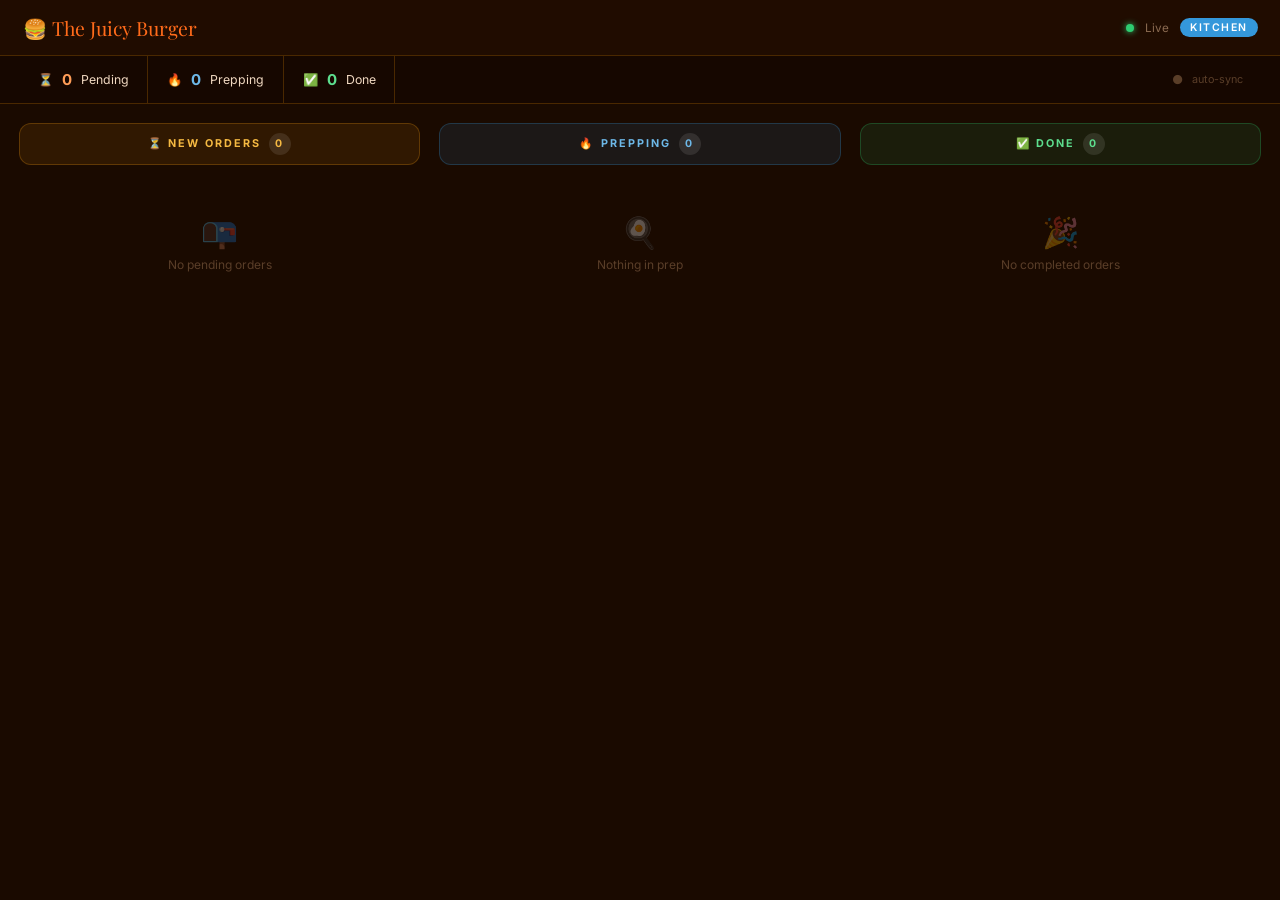
<file: kitchen.html>
<!DOCTYPE html>
<html lang="en">
<head>
<meta charset="UTF-8">
<meta name="viewport" content="width=device-width, initial-scale=1.0">
<title>Kitchen Display — The Juicy Burger</title>
<link rel="stylesheet" href="style.css">
<style>
.kitchen-layout { display: flex; flex-direction: column; height: 100vh; overflow: hidden; }

.stats-bar {
  background: #160700;
  border-bottom: 1px solid var(--border);
  padding: 0 1.25rem;
  height: 48px;
  display: flex;
  gap: 0;
  align-items: stretch;
  flex-shrink: 0;
  overflow-x: auto;
}
.stat-item {
  display: flex; align-items: center; gap: 0.6rem;
  padding: 0 1.25rem;
  font-size: 0.82rem;
  white-space: nowrap;
  border-right: 1px solid var(--border);
  position: relative;
}
.stat-item:last-child { border-right: none; margin-left: auto; }
.stat-val { font-weight: 700; font-size: 1rem; }
.stat-val.orange { color: var(--brand-amber); }
.stat-val.blue   { color: #6db8e8; }
.stat-val.green  { color: #5dde8e; }

/* Glowing stat indicator bar at top of stats-bar */
.stat-bar-glow {
  position: absolute; top: 0; left: 0; right: 0; height: 2px;
  opacity: 0;
  transition: opacity 0.3s;
}
.stat-item:hover .stat-bar-glow { opacity: 1; }
.stat-item:nth-child(1) .stat-bar-glow { background: var(--warning); }
.stat-item:nth-child(2) .stat-bar-glow { background: var(--info); }
.stat-item:nth-child(3) .stat-bar-glow { background: var(--success); }

.kitchen-board { flex: 1; overflow-y: auto; padding: 1.25rem; }
.board-columns { display: grid; grid-template-columns: repeat(3, 1fr); gap: 1.25rem; min-height: 100%; align-items: start; }

.col-header {
  padding: 0.6rem 1rem; border-radius: var(--radius-md); text-align: center;
  font-size: 0.72rem; font-weight: 700; letter-spacing: 2px; text-transform: uppercase;
  margin-bottom: 0.75rem; display: flex; align-items: center; justify-content: center; gap: 0.5rem;
}
.col-header.pending  { background: rgba(243,156,18,0.1); color: #f5b942; border: 1px solid rgba(243,156,18,0.25); }
.col-header.prepping { background: rgba(52,152,219,0.1); color: #6db8e8; border: 1px solid rgba(52,152,219,0.25); }
.col-header.done     { background: rgba(46,204,113,0.1); color: #5dde8e; border: 1px solid rgba(46,204,113,0.25); }
.count-badge {
  background: rgba(255,255,255,0.1);
  border-radius: 50%; min-width: 22px; height: 22px;
  display: flex; align-items: center; justify-content: center;
  font-size: 0.7rem; font-weight: 700;
}
.board-col { display: flex; flex-direction: column; gap: 0.875rem; }

/* Ticket */
.order-ticket {
  background: var(--bg-card);
  border: 1px solid var(--border);
  border-radius: var(--radius-lg);
  overflow: hidden;
  animation: ticketIn 0.25s cubic-bezier(.34,1.56,.64,1);
  transition: box-shadow 0.2s;
}
.order-ticket:hover { box-shadow: 0 4px 20px rgba(0,0,0,0.3); }
@keyframes ticketIn { from { opacity:0; transform:translateY(-10px) scale(0.97); } to { opacity:1; transform:translateY(0) scale(1); } }

.order-ticket.pending  { border-left: 3px solid var(--warning); }
.order-ticket.prepping { border-left: 3px solid var(--info); }
.order-ticket.done     { border-left: 3px solid var(--success); opacity: 0.6; }

/* Ticket header gradient based on status */
.ticket-header {
  padding: 0.7rem 1rem;
  display: flex; align-items: center; justify-content: space-between;
  border-bottom: 1px solid var(--border);
}
.order-ticket.pending  .ticket-header { background: linear-gradient(135deg, #2a1800, #1a0a00); }
.order-ticket.prepping .ticket-header { background: linear-gradient(135deg, #001428, #1a0a00); }
.order-ticket.done     .ticket-header { background: linear-gradient(135deg, #001a08, #1a0a00); }

.ticket-order-id { font-weight: 700; font-size: 0.9rem; letter-spacing: 0.5px; }
.ticket-time { font-size: 0.7rem; color: var(--text-muted); margin-top: 2px; }

.ticket-items { padding: 0.625rem 1rem; }
.ticket-line { padding: 0.45rem 0; border-bottom: 1px solid var(--border); font-size: 0.875rem; }
.ticket-line:last-child { border-bottom: none; }
.ticket-line-top { display: flex; align-items: center; gap: 0.4rem; }
.ticket-line-name { font-weight: 600; }
.ticket-line-qty {
  background: var(--brand-orange); color: #fff;
  font-size: 0.7rem; font-weight: 700; padding: 1px 7px; border-radius: 20px;
}
.ticket-line-mods { font-size: 0.72rem; color: var(--danger); margin-top: 0.15rem; }
.ticket-line-note { font-size: 0.72rem; color: var(--text-muted); margin-top: 0.1rem; }

.ticket-footer { padding: 0.625rem 1rem; border-top: 1px solid var(--border); background: rgba(0,0,0,0.15); }
.ticket-payment { font-size: 0.75rem; margin-bottom: 0.3rem; }
.ticket-total { font-size: 0.78rem; color: var(--text-muted); margin-bottom: 0.5rem; }
.ticket-actions { display: flex; gap: 0.4rem; flex-wrap: wrap; }

/* Elapsed badge */
.elapsed {
  font-size: 0.68rem; font-weight: 700; padding: 3px 9px; border-radius: 20px;
  letter-spacing: 0.5px; white-space: nowrap;
}
.elapsed.normal  { background: rgba(46,204,113,0.15); color: #5dde8e; border: 1px solid rgba(46,204,113,0.25); }
.elapsed.medium  { background: rgba(243,156,18,0.15); color: #f5b942; border: 1px solid rgba(243,156,18,0.25); }
.elapsed.urgent  { background: rgba(231,76,60,0.2); color: #f1705e; border: 1px solid rgba(231,76,60,0.3); animation: pulse-urgent 1s infinite; }
@keyframes pulse-urgent { 0%,100%{opacity:1;} 50%{opacity:0.6;} }

/* Flame icon animates on prepping column */
.flame-icon { display: inline-block; animation: flicker 1.5s ease-in-out infinite; }

.empty-col { text-align: center; color: var(--text-dim); font-size: 0.8rem; padding: 2.5rem 0.5rem; }
.empty-col .empty-col-icon { font-size: 2rem; opacity: 0.3; display: block; margin-bottom: 0.5rem; }

/* Sync dot */
#refreshDot { transition: color 0.3s; }

@media (max-width: 900px) { .board-columns { grid-template-columns: 1fr 1fr; } }
@media (max-width: 600px) { .board-columns { grid-template-columns: 1fr; } }
</style>
</head>
<body>
<div class="kitchen-layout">
  <header class="site-header">
    <a href="index.html" class="logo">🍔 The Juicy Burger</a>
    <div style="display:flex;align-items:center;gap:0.75rem;">
      <span class="status-dot online" id="connDot"></span>
      <span style="font-size:0.78rem;color:var(--text-muted);" id="connLabel">Live</span>
      <span class="terminal-label" style="background:#3498db;">Kitchen</span>
    </div>
  </header>

  <div class="stats-bar">
    <div class="stat-item">
      <div class="stat-bar-glow"></div>
      ⏳ <span class="stat-val orange" id="statPending">0</span> Pending
    </div>
    <div class="stat-item">
      <div class="stat-bar-glow"></div>
      🔥 <span class="stat-val blue" id="statPrepping">0</span> Prepping
    </div>
    <div class="stat-item">
      <div class="stat-bar-glow"></div>
      ✅ <span class="stat-val green" id="statDone">0</span> Done
    </div>
    <div class="stat-item">
      <span id="refreshDot" style="color:var(--text-dim);">●</span>
      <span style="color:var(--text-dim);font-size:0.72rem;">auto-sync</span>
    </div>
  </div>

  <div class="kitchen-board">
    <div class="board-columns">
      <!-- Pending Column -->
      <div>
        <div class="col-header pending">
          ⏳ New Orders <span class="count-badge" id="pendingCount">0</span>
        </div>
        <div class="board-col" id="pendingCol">
          <div class="empty-col"><span class="empty-col-icon">📭</span>No pending orders</div>
        </div>
      </div>
      <!-- Prepping Column -->
      <div>
        <div class="col-header prepping">
          <span class="flame-icon">🔥</span> Prepping <span class="count-badge" id="preppingCount">0</span>
        </div>
        <div class="board-col" id="preppingCol">
          <div class="empty-col"><span class="empty-col-icon">🍳</span>Nothing in prep</div>
        </div>
      </div>
      <!-- Done Column -->
      <div>
        <div class="col-header done">
          ✅ Done <span class="count-badge" id="doneCount">0</span>
        </div>
        <div class="board-col" id="doneCol">
          <div class="empty-col"><span class="empty-col-icon">🎉</span>No completed orders</div>
        </div>
      </div>
    </div>
  </div>
</div>

<div class="toast-container" id="toastContainer"></div>

<script src="db.js"></script>
<script>
let allOrders = {};
let prevOrderIds = new Set();

window.addEventListener('DOMContentLoaded', () => {
  initFirebase();
  DB.on('orders', (data) => {
    const incoming = data || {};
    const newIds = Object.keys(incoming).filter(id => !prevOrderIds.has(id));
    if (newIds.length && prevOrderIds.size > 0) {
      newIds.forEach(id => showToast('🔔 New order: ' + id, 'success'));
    }
    prevOrderIds = new Set(Object.keys(incoming));
    allOrders = incoming;
    renderBoard();

    // Blink sync dot
    const dot = document.getElementById('refreshDot');
    dot.style.color = 'var(--brand-orange)';
    setTimeout(() => dot.style.color = 'var(--text-dim)', 500);
  });

  setInterval(updateTimers, 20000);
});

function renderBoard() {
  const pending = [], prepping = [], done = [];
  Object.values(allOrders).forEach(o => {
    if (o.status === 'pending')       pending.push(o);
    else if (o.status === 'prepping') prepping.push(o);
    else if (o.status === 'done')     done.push(o);
  });
  const byTime = (a, b) => a.sentAt - b.sentAt;
  pending.sort(byTime); prepping.sort(byTime); done.sort((a, b) => b.sentAt - a.sentAt);

  document.getElementById('statPending').textContent  = pending.length;
  document.getElementById('statPrepping').textContent = prepping.length;
  document.getElementById('statDone').textContent     = done.length;
  document.getElementById('pendingCount').textContent  = pending.length;
  document.getElementById('preppingCount').textContent = prepping.length;
  document.getElementById('doneCount').textContent     = done.length;

  renderCol('pendingCol',  pending,          '📭', 'No pending orders');
  renderCol('preppingCol', prepping,         '🍳', 'Nothing in prep');
  renderCol('doneCol',     done.slice(0,12), '🎉', 'No completed orders');
}

function renderCol(colId, orders, icon, emptyMsg) {
  const col = document.getElementById(colId);
  col.innerHTML = orders.length
    ? orders.map(renderTicket).join('')
    : `<div class="empty-col"><span class="empty-col-icon">${icon}</span>${emptyMsg}</div>`;
}

function renderTicket(o) {
  const elapsed  = getElapsedText(o.sentAt);
  const elClass  = getElapsedClass(o.sentAt);
  const timeStr  = new Date(o.sentAt).toLocaleTimeString([], { hour:'2-digit', minute:'2-digit' });
  const payBadge = o.paymentStatus === 'paid'
    ? `<span style="color:var(--success);font-weight:600;">💳 Paid${o.paymentMethod ? ' · ' + o.paymentMethod : ''}</span>`
    : `<span style="color:var(--warning);">⏳ Unpaid</span>`;
  const actions = o.status === 'pending'
    ? `<button class="btn btn-primary btn-sm" onclick="setStatus('${o.id}','prepping')">🔥 Start Prep</button>`
    : o.status === 'prepping'
    ? `<button class="btn btn-success btn-sm" onclick="setStatus('${o.id}','done')">✅ Done</button>
       <button class="btn btn-secondary btn-sm" onclick="setStatus('${o.id}','pending')">↩ Back</button>`
    : `<button class="btn btn-secondary btn-sm" onclick="archiveOrder('${o.id}')">🗑 Archive</button>`;

  return `<div class="order-ticket ${o.status}" id="ticket_${o.id}">
    <div class="ticket-header">
      <div>
        <div class="ticket-order-id">${o.id}</div>
        <div class="ticket-time">${timeStr}</div>
      </div>
      <span class="elapsed ${elClass}" data-sent="${o.sentAt}">${elapsed}</span>
    </div>
    <div class="ticket-items">
      ${(o.items || []).map(line => `
        <div class="ticket-line">
          <div class="ticket-line-top">
            <span class="ticket-line-name">${line.name}</span>
            <span class="ticket-line-qty">×${line.qty}</span>
          </div>
          ${line.removed && line.removed.length ? `<div class="ticket-line-mods">🚫 No: ${line.removed.join(', ')}</div>` : ''}
          ${line.note ? `<div class="ticket-line-note">📝 ${line.note}</div>` : ''}
        </div>`).join('')}
    </div>
    <div class="ticket-footer">
      <div class="ticket-payment">${payBadge}</div>
      <div class="ticket-total">Total: <strong style="color:var(--brand-amber);">${formatCAD(o.total || 0)}</strong></div>
      <div class="ticket-actions">${actions}</div>
    </div>
  </div>`;
}

async function setStatus(orderId, status) {
  try {
    await DB.update(`orders/${orderId}`, { status });
    showToast(`${orderId} → ${status}`, status === 'done' ? 'success' : '');
  } catch(e) { showToast('Error: ' + e.message, 'error'); }
}

async function archiveOrder(orderId) {
  if (!confirm('Remove this order from the board?')) return;
  try {
    await DB.remove(`orders/${orderId}`);
    showToast('Order archived', '');
  } catch(e) { showToast('Error: ' + e.message, 'error'); }
}

function getElapsedText(sentAt) {
  const mins = Math.floor((Date.now() - sentAt) / 60000);
  if (mins < 1) return 'Just now';
  return mins === 1 ? '1 min' : `${mins} min`;
}

function getElapsedClass(sentAt) {
  const mins = Math.floor((Date.now() - sentAt) / 60000);
  if (mins < 10) return 'normal';
  if (mins < 20) return 'medium';
  return 'urgent';
}

function updateTimers() {
  document.querySelectorAll('.elapsed[data-sent]').forEach(el => {
    const sentAt = parseInt(el.dataset.sent);
    el.textContent = getElapsedText(sentAt);
    el.className = `elapsed ${getElapsedClass(sentAt)}`;
  });
}
</script>
</body>
</html>
</file>
<file: style.css>
/* The Juicy Burger — Shared Styles */
@import url('https://fonts.googleapis.com/css2?family=Playfair+Display:wght@600;700&family=Inter:wght@400;500;600&display=swap');

*, *::before, *::after { box-sizing: border-box; margin: 0; padding: 0; }

:root {
  --brand-orange: #ff6b1a;
  --brand-amber: #ff9d57;
  --bg-dark: #1a0a00;
  --bg-panel: #221100;
  --bg-card: #2a1500;
  --bg-card-hover: #331a00;
  --border: #4a2800;
  --border-light: #5a3810;
  --text-primary: #f0d8c0;
  --text-muted: #8a6a50;
  --text-dim: #5a3e28;
  --success: #2ecc71;
  --warning: #f39c12;
  --danger: #e74c3c;
  --info: #3498db;
  --radius-sm: 8px;
  --radius-md: 12px;
  --radius-lg: 16px;
}

html, body {
  height: 100%;
  font-family: 'Inter', sans-serif;
  background: var(--bg-dark);
  color: var(--text-primary);
  font-size: 15px;
}

/* ---- Header ---- */
.site-header {
  background: #200c00;
  border-bottom: 1px solid var(--border);
  padding: 0 1.5rem;
  height: 56px;
  display: flex;
  align-items: center;
  justify-content: space-between;
  position: sticky;
  top: 0;
  z-index: 100;
  flex-shrink: 0;
}
.site-header .logo {
  font-family: 'Playfair Display', serif;
  color: var(--brand-orange);
  font-size: 1.3rem;
  text-decoration: none;
  display: flex;
  align-items: center;
  gap: 0.5rem;
}
.terminal-label {
  background: var(--brand-orange);
  color: #fff;
  font-size: 0.7rem;
  font-weight: 600;
  letter-spacing: 1.5px;
  text-transform: uppercase;
  padding: 3px 10px;
  border-radius: 20px;
}

/* ---- Buttons ---- */
.btn {
  display: inline-flex;
  align-items: center;
  justify-content: center;
  gap: 6px;
  padding: 0.55rem 1.2rem;
  border-radius: var(--radius-sm);
  font-size: 0.875rem;
  font-weight: 500;
  font-family: 'Inter', sans-serif;
  cursor: pointer;
  border: 1px solid transparent;
  transition: background 0.12s, transform 0.1s, border-color 0.12s, box-shadow 0.12s;
  text-decoration: none;
  line-height: 1;
  white-space: nowrap;
}
.btn:active { transform: scale(0.97); }
.btn-primary {
  background: linear-gradient(135deg, #ff6b1a, #e5500f);
  color: #fff;
  border-color: var(--brand-orange);
  box-shadow: 0 2px 8px rgba(255,107,26,0.25);
}
.btn-primary:hover { background: linear-gradient(135deg, #ff7d35, #ff6b1a); box-shadow: 0 4px 14px rgba(255,107,26,0.4); }
.btn-secondary { background: transparent; color: var(--text-primary); border-color: var(--border-light); }
.btn-secondary:hover { background: var(--bg-card); }
.btn-success { background: var(--success); color: #fff; border-color: var(--success); }
.btn-success:hover { background: #27ae60; }
.btn-danger { background: transparent; color: var(--danger); border-color: var(--danger); }
.btn-danger:hover { background: rgba(231,76,60,0.1); }
.btn-warning { background: var(--warning); color: #fff; border-color: var(--warning); }
.btn-sm { padding: 0.35rem 0.8rem; font-size: 0.8rem; }
.btn-lg { padding: 0.85rem 2rem; font-size: 1rem; }
.btn-block { width: 100%; }
.btn:disabled { opacity: 0.4; cursor: not-allowed; box-shadow: none; }

/* ---- Cards ---- */
.card {
  background: var(--bg-card);
  border: 1px solid var(--border);
  border-radius: var(--radius-lg);
  padding: 1.25rem;
}
.card-header {
  display: flex;
  align-items: center;
  justify-content: space-between;
  margin-bottom: 1rem;
  padding-bottom: 0.75rem;
  border-bottom: 1px solid var(--border);
}
.card-title { font-weight: 600; font-size: 0.95rem; }

/* ---- Badges ---- */
.badge {
  display: inline-block;
  padding: 2px 10px;
  border-radius: 20px;
  font-size: 0.72rem;
  font-weight: 600;
  letter-spacing: 0.5px;
  text-transform: uppercase;
}
.badge-orange { background: rgba(255,107,26,0.2); color: var(--brand-amber); }
.badge-success { background: rgba(46,204,113,0.15); color: #5dde8e; }
.badge-warning { background: rgba(243,156,18,0.15); color: #f5b942; }
.badge-danger { background: rgba(231,76,60,0.15); color: #f1705e; }
.badge-info { background: rgba(52,152,219,0.15); color: #6db8e8; }
.badge-muted { background: rgba(138,106,80,0.2); color: var(--text-muted); }

/* ---- Forms ---- */
.form-group { margin-bottom: 1rem; }
.form-label { display: block; font-size: 0.82rem; color: var(--text-muted); margin-bottom: 0.4rem; font-weight: 500; }
.form-control {
  width: 100%;
  background: #1a0a00;
  border: 1px solid var(--border);
  border-radius: var(--radius-sm);
  padding: 0.6rem 0.9rem;
  color: var(--text-primary);
  font-size: 0.9rem;
  font-family: 'Inter', sans-serif;
  transition: border-color 0.15s, box-shadow 0.15s;
  outline: none;
}
.form-control:focus { border-color: var(--brand-orange); box-shadow: 0 0 0 3px rgba(255,107,26,0.12); }
.form-control::placeholder { color: var(--text-dim); }
select.form-control { cursor: pointer; }
textarea.form-control { resize: vertical; min-height: 70px; }

/* ---- Divider ---- */
.divider { border: none; border-top: 1px solid var(--border); margin: 1rem 0; }

/* ---- Scrollbar ---- */
::-webkit-scrollbar { width: 6px; height: 6px; }
::-webkit-scrollbar-track { background: transparent; }
::-webkit-scrollbar-thumb { background: var(--border-light); border-radius: 3px; }

/* ---- Toast ---- */
.toast-container {
  position: fixed;
  bottom: 1.5rem;
  right: 1.5rem;
  z-index: 9999;
  display: flex;
  flex-direction: column;
  gap: 0.5rem;
  pointer-events: none;
}
.toast {
  background: var(--bg-card);
  border: 1px solid var(--border);
  border-radius: var(--radius-md);
  padding: 0.75rem 1.25rem;
  font-size: 0.875rem;
  color: var(--text-primary);
  animation: slideIn 0.2s ease;
  max-width: 320px;
  pointer-events: auto;
  box-shadow: 0 4px 20px rgba(0,0,0,0.4);
}
.toast.success { border-color: var(--success); }
.toast.error { border-color: var(--danger); }
@keyframes slideIn { from { transform: translateX(20px); opacity: 0; } to { transform: translateX(0); opacity: 1; } }

/* ---- Status dot ---- */
.status-dot { width: 8px; height: 8px; border-radius: 50%; display: inline-block; }
.status-dot.online { background: var(--success); box-shadow: 0 0 6px var(--success); animation: pulse-dot 2s infinite; }
.status-dot.offline { background: var(--text-dim); }
@keyframes pulse-dot { 0%,100%{box-shadow:0 0 4px var(--success);} 50%{box-shadow:0 0 10px var(--success);} }

/* ---- Modal ---- */
.modal-overlay {
  position: fixed; inset: 0;
  background: rgba(0,0,0,0.85);
  z-index: 500;
  display: flex; align-items: center; justify-content: center;
  padding: 1rem;
  backdrop-filter: blur(4px);
}
.modal-overlay.hidden { display: none !important; }
.modal-box {
  background: var(--bg-panel);
  border: 1px solid var(--border);
  border-radius: var(--radius-lg);
  padding: 1.75rem;
  max-width: 480px;
  width: 100%;
  max-height: 90vh;
  overflow-y: auto;
  box-shadow: 0 20px 60px rgba(0,0,0,0.6);
}
.modal-title {
  font-family: 'Playfair Display', serif;
  font-size: 1.3rem;
  color: var(--brand-amber);
  margin-bottom: 1.25rem;
}
.modal-footer { display: flex; gap: 0.75rem; justify-content: flex-end; margin-top: 1.25rem; }

/* ---- Empty state ---- */
.empty-state { text-align: center; padding: 3rem 1rem; color: var(--text-dim); }
.empty-state .empty-icon { font-size: 3rem; margin-bottom: 1rem; opacity: 0.5; }
.empty-state p { font-size: 0.9rem; }

/* ---- Utility ---- */
.hidden { display: none !important; }
.text-muted { color: var(--text-muted); }
.text-sm { font-size: 0.85rem; }
.text-success { color: var(--success); }
.text-danger { color: var(--danger); }
.text-warning { color: var(--warning); }
.text-orange { color: var(--brand-orange); }
.font-bold { font-weight: 600; }
.w-full { width: 100%; }

/* ---- Toggle switch ---- */
.toggle { position: relative; width: 38px; height: 20px; flex-shrink: 0; }
.toggle input { opacity: 0; width: 0; height: 0; }
.toggle-slider {
  position: absolute; inset: 0;
  background: var(--border);
  border-radius: 20px;
  cursor: pointer;
  transition: background 0.2s;
}
.toggle-slider::before {
  content: '';
  position: absolute;
  width: 14px; height: 14px;
  left: 3px; top: 3px;
  border-radius: 50%;
  background: #fff;
  transition: transform 0.2s;
}
.toggle input:checked + .toggle-slider { background: var(--success); }
.toggle input:checked + .toggle-slider::before { transform: translateX(18px); }

/* ---- Category gradient backgrounds ---- */
.cat-bg-burgers   { background: linear-gradient(135deg, #3d1800, #5c2500); }
.cat-bg-sides     { background: linear-gradient(135deg, #1f2d00, #2e4400); }
.cat-bg-drinks    { background: linear-gradient(135deg, #001e3d, #003060); }
.cat-bg-desserts  { background: linear-gradient(135deg, #2d001a, #450028); }
.cat-bg-specials  { background: linear-gradient(135deg, #2d2500, #443800); }
.cat-bg-nuggets   { background: linear-gradient(135deg, #3a1e00, #5a3200); }
.cat-bg-extra     { background: linear-gradient(135deg, #1a1a1a, #2e2e2e); }
.cat-bg-default   { background: linear-gradient(135deg, #2a1200, #3a1f00); }

/* ---- Flame animation for landing ---- */
@keyframes flicker {
  0%,100% { transform: scaleY(1) scaleX(1); }
  25% { transform: scaleY(1.04) scaleX(0.97); }
  50% { transform: scaleY(0.97) scaleX(1.02); }
  75% { transform: scaleY(1.02) scaleX(0.98); }
}
@keyframes float-up {
  0%   { transform: translateY(0) rotate(0deg); opacity: 0.7; }
  100% { transform: translateY(-80px) rotate(30deg); opacity: 0; }
}
@keyframes glow-pulse {
  0%,100% { filter: drop-shadow(0 0 12px rgba(255,107,26,0.5)); }
  50% { filter: drop-shadow(0 0 24px rgba(255,107,26,0.9)); }
}
</file>
